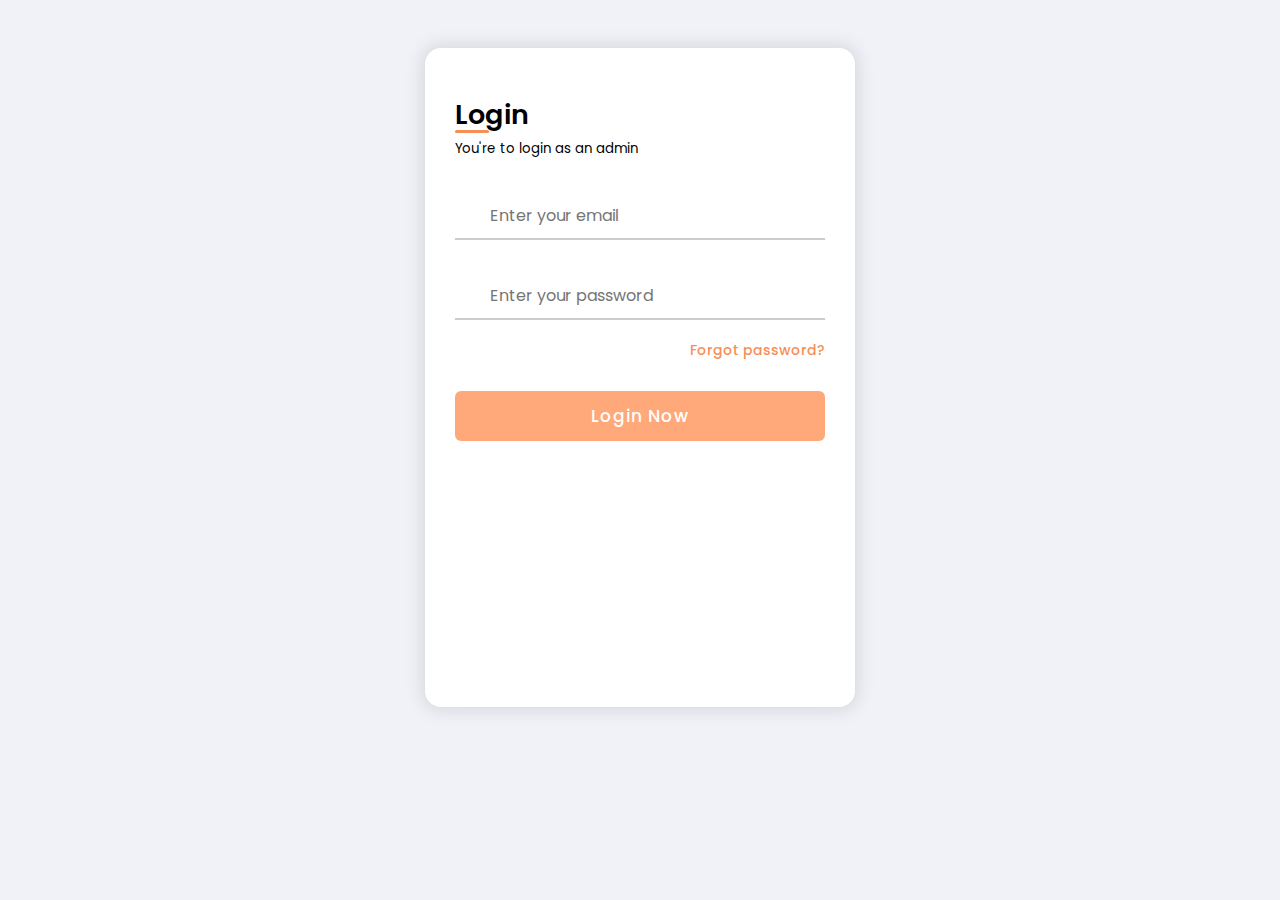
<file: admin/login.html>
<!DOCTYPE html>
<html lang="en">

<head>
    <meta charset="UTF-8">
    <meta http-equiv="X-UA-Compatible" content="IE=edge">
    <meta name="viewport" content="width=device-width, initial-scale=1.0">
    <title>Login as an admin | Aime Igirimpuhwe</title>
    <link rel="stylesheet" href="admin.css">
    <link rel="stylesheet" href="https://unicons.iconscout.com/release/v4.0.0/css/line.css">
    <script>
        let userRole = JSON.parse(localStorage.getItem("user_info"))?.role;
        console.log(userRole);
        if (userRole == "admin") {
            window.location = "/admin/dashboard.html";
        }
    </script>
</head>

<body>
    <div class="login-container">

        <div class="container">
            <div class="forms">
                <div class="form login">
                    <span class="title">Login</span> <br>
                    <small>You're to login as an admin</small>

                    <form action="#">
                        <div class="input-field">
                            <input required type="email" class="email" placeholder="Enter your email" required>
                            <i class="uil uil-envelope"></i>
                        </div>

                        <div class="input-field">
                            <input required type="password" class="password" placeholder="Enter your password" required>
                            <i class="uil uil-lock icon"></i>
                            <i class="uil uil-eye-slash showHidePw"></i>
                        </div>

                        <div class="checkbox-text">
                            <div class="checkbox-content">
                                <!-- <input required type="checkbox" id="logCheck"> -->
                                <label for="logCheck" class="text">Remember me</label>
                            </div>

                            <a href="#" class="text">Forgot password?</a>
                        </div>
                        <p class="error"></p>
                        <div class="input-field button">
                            <input type="button" id="submit-btn" type="submit" value="Login Now"
                                onclick="validateForm()">
                        </div>
                    </form>
                </div>
            </div>
        </div>
    </div>
    <script>

        function validateForm() {
            document.querySelector("#submit-btn").value = "Logging in..."
            let email = document.querySelector(".email").value;
            let password = document.querySelector(".password").value;
            let errorEl = document.querySelector(".error");
            if (!email.trim().length) {
                errorEl.innerHTML = "Email cannot be empty";
                document.querySelector("#submit-btn").value = "Login"

            } else if (!password.trim().length) {
                errorEl.innerHTML = "Password cannot be empty";
                document.querySelector("#submit-btn").value = "Login"

            } else {

                // https://ai-brand-server.herokuapp.com/auth/login
                fetch("https://ai-brand-server.herokuapp.com/auth/login", {
                    method: 'POST',
                    headers: {
                        'Content-Type': 'application/json'
                    },
                    body: JSON.stringify({
                        email: email,
                        password: password
                    })
                }).then((res) => res.json())
                    .then((data) => {
                        errorEl.innerHTML = "";
                        localStorage.setItem("user_info", JSON.stringify({ user: data.data, token: data.token }));
                        document.querySelector("#submit-btn").value = "Login"
                        if (data.data.role == "admin") {
                            return window.location = "/admin/dashboard.html";
                        }
                    })
                    .catch((error) => {
                        errorEl.innerHTML = "Invalid credentials, try again!"
                        console.log(error.error);
                        document.querySelector("#submit-btn").value = "Login"
                    })
            }
        }
    </script>
</body>

</html>
</file>
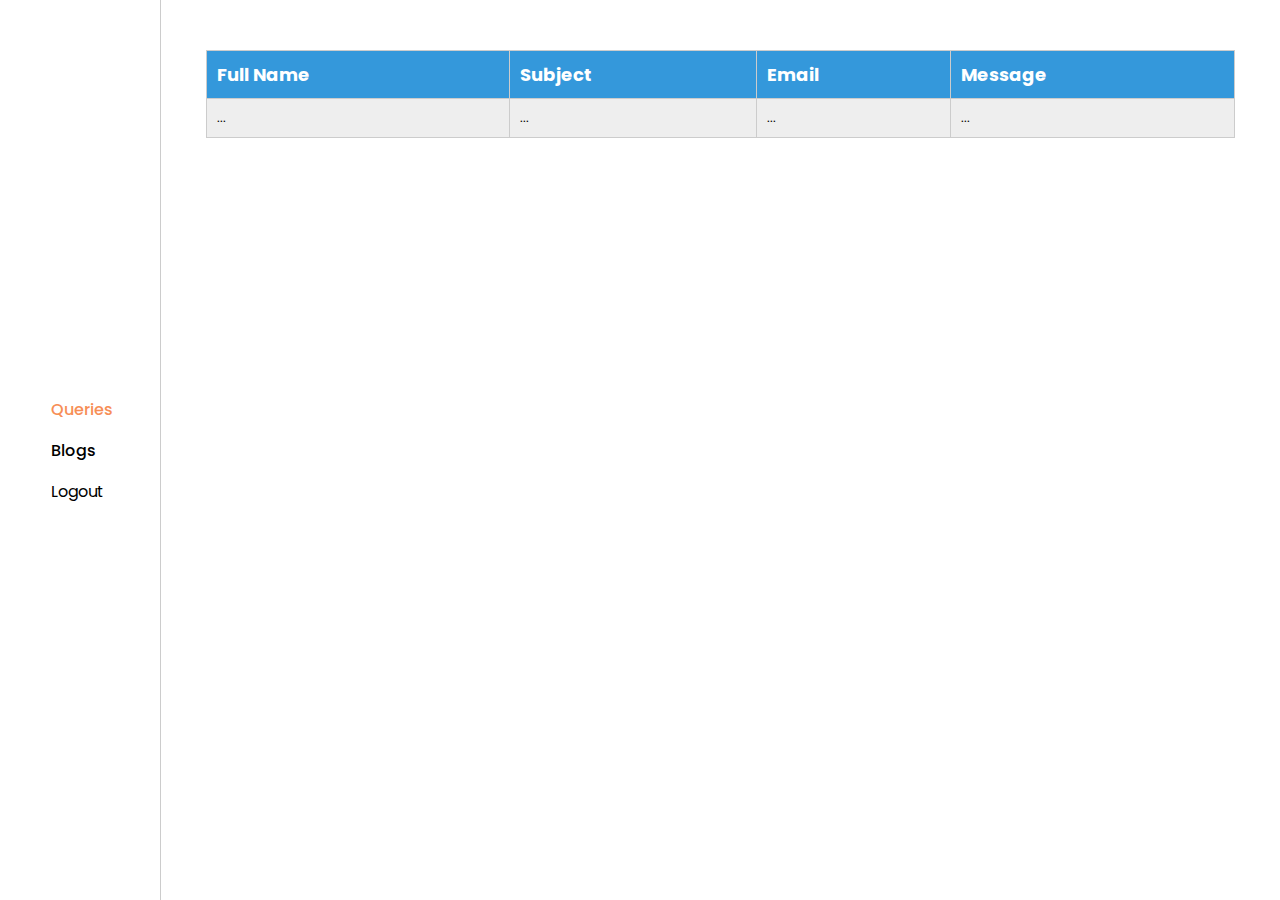
<file: admin/query.html>
<!DOCTYPE html>
<html lang="en">

<head>
    <meta charset="UTF-8">
    <meta http-equiv="X-UA-Compatible" content="IE=edge">
    <meta name="viewport" content="width=device-width, initial-scale=1.0">
    <title>Contact messages | Admin</title>
    <link rel="stylesheet" href="./admin.css">
    <script>
        let userRole = JSON.parse(localStorage.getItem("user_info"))?.user.role;
        if (!userRole || userRole != "admin") {
            window.location = "/";
        } else {
            return;
        }
    </script>
</head>

<body>
    <div class="dashboard-wrapper">
        <div class="admin-sidebar">
            <ul class="admin-ul">
                <li class="active">
                    <i class="uil uil-envelope-check"></i>
                    <a href="/admin/query.html">&nbsp;Queries</a>
                </li>
                <x></x>
                <li>
                    <i class="uil uil-blogger"></i>
                    <a href="/admin/dashboard.html">&nbsp;Blogs</a>
                </li>
                <li onClick="logout()">
                    <i class="uil uil-sign-out-alt"></i>
                    <span>&nbsp;Logout</span>
                </li>
            </ul>
        </div>
        <div class="admin-main">
            <table>
                <thead>
                    <tr>
                        <th>Full Name</th>
                        <th>Subject</th>
                        <th>Email</th>
                        <th>Message</th>
                    </tr>
                </thead>
                <tbody>
                    <tr id="loader">
                        <td>...</td>
                        <td>...</td>
                        <td>...</td>
                        <td>...</td>
                    </tr>
                </tbody>
            </table>
        </div>
    </div>
    <script>
        let token = JSON.parse(localStorage.getItem("user_info"))?.token;
        let tbodyElem = document.querySelector("tbody");
        fetch("https://ai-brand-server.herokuapp.com/contact", {
            method: 'GET',
            headers: {
                'authorization': token
            },
        }).then((res) => res.json())
            .then((data) => {
                data.forEach(query => {
                    let trElem = document.createElement('tr');
                    let td1 = document.createElement('td');
                    let td2 = document.createElement('td');
                    let td3 = document.createElement('td');
                    let td4 = document.createElement('td');

                    td1.innerHTML = query.name;
                    td2.innerHTML = query.subject;
                    td3.innerHTML = query.email;
                    td4.innerHTML = query.message;
                    trElem.append(td1, td2, td3, td4);
                    tbodyElem.append(trElem);
                    document.querySelector('#loader').style.display = 'none';
                });
            })
            .catch((error) => {
                console.log(error)
            })
    </script>
</body>

</html>
</file>
<file: admin/admin.css>
@import url('https://fonts.googleapis.com/css2?family=Poppins:wght@300;400;500;600;700&display=swap');

* {
  margin: 0;
  padding: 0;
  box-sizing: border-box;
  font-family: 'Poppins', 'sans-serif';
}

body {
  height: 100vh;
  height: 100vh;
  /* display: flex;
  align-items: center;
  justify-content: center; */
}

.container {
  position: relative;
  max-width: 430px;
  width: 100%;
  box-shadow: 0 0px 17px 4px rgb(0 0 0 / 10%);
  overflow: hidden;
  height: 82%;
  border-radius: 16px;
}

.container .forms {
  width: 200%;
  display: flex;
  height: 440px;
  align-items: center;
  transition: height 0.4s ease;
}

.container .form {
  width: 50%;
  padding: 30px;
  border-radius: 12px;
  background: #fff;
  transition: margin-left 0.36s ease;
}

.container.active .login {
  margin-left: -50%;
  opacity: 0;
  transition: margin-left 0.36s ease, opacity 0.3s ease;
}

.container .signup {
  opacity: 0;
  transition: opacity 0.18s ease;
}

.container.active .signup {
  opacity: 1;
  transition: opacity 0.4s ease;
}

.container.active .forms {
  height: 600px;
}
td {
    font-size: 0.8rem !important;
}

.container .form .title {
  position: relative;
  font-size: 27px;
  font-weight: 600;
}

.form .title::before {
  content: '';
  position: absolute;
  left: 0;
  bottom: 0;
  height: 3px;
  width: 34px;
  background-color: #f78e56;
  border-radius: 25px;
}

.form .input-field {
  position: relative;
  height: 50px;
  width: 100%;
  margin-top: 30px;
}

.input-field input {
  position: absolute;
  height: 100%;
  width: 100%;
  padding: 0 35px;
  border: none;
  outline: none;
  font-size: 16px;
  border-bottom: 2px solid #ccc;
  border-top: 2px solid transparent;
  transition: border-bottom-color 0.4s ease;
}

.input-field input:is(:focus, :valid) {
  border-bottom-color: #f78e56;
}

.input-field i {
  position: absolute;
  top: 50%;
  transform: translateY(-50%);
  color: #999;
  font-size: 23px;
  transition: color 0.4s ease;
}

.input-field input:is(:focus, :valid) ~ i {
  color: #f78e56;
}

.input-field i.icon {
  left: 0;
}

.input-field i.showHidePw {
  right: 0;
  cursor: pointer;
  padding: 10px;
}

.form .checkbox-text {
  display: flex;
  justify-content: space-between;
  margin-top: 20px;
}

.checkbox-text .checkbox-content {
  display: flex;
  align-items: center;
}

.checkbox-content input {
  margin: 0 8px -2px 4px;
  accent-color: #f78e56;
}

.form .text {
  color: #ffff;
  font-size: 14px;
}

.form a.text {
  color: #f78e56;
  text-decoration: none;
}

.form a {
  text-decoration: none;
}

.form a:hover {
  text-decoration: underline;
}

.form .button input {
  border: none;
  color: rgb(255, 255, 255);
  font-size: 17px;
  font-weight: 500;
  letter-spacing: 1px;
  border-radius: 6px;
  background-color: #ffa97a;
  cursor: pointer;
  transition: all 0.6s ease;
}

.button input:hover {
  background-color: #f78e56;
}

.form .login-signup {
  margin-top: 30px;
  text-align: center;
}

/* Dashboard */
.dashboard-wrapper {
  height: 100%;
  width: 100%;
  display: flex;
  align-items: center;
  justify-content: center;
}
.action-icon {
  display: inline-flex;
  align-items: center;
  justify-content: center;
  position: absolute;
  right: 14%;
  top: 0;
  cursor: pointer;
  background: transparent !important;
}
.statistics {
  display: flex;
  align-content: center;
  align-items: center;
  flex-wrap: wrap;
  margin-top: 1.4rem;
}
.action-icon.two {
  right: 0;
}
.action-icon i {
  color: crimson;
  border-radius: 50% !important;
  padding: 0 6px;
  font-weight: bolder;
  background: rgb(247 247 247);
}
.admin-sidebar {
  border-right: 1px solid #ccc;
  flex: 1;
  height: 100%;
  display: flex;
  align-items: center;
  justify-content: center;
}
table {
    width: 92%;
  border-collapse: collapse;
  margin: 50px auto;
}

/* Zebra striping */
tr:nth-of-type(odd) {
  background: #eee;
}

th {
  background: #3498db;
  color: white;
  font-weight: bold;
}

td,
th {
  padding: 10px;
  border: 1px solid #ccc;
  text-align: left;
  font-size: 18px;
}

/* 
Max width before this PARTICULAR table gets nasty
This query will take effect for any screen smaller than 760px
and also iPads specifically.
*/
@media only screen and (max-width: 760px),
  (min-device-width: 768px) and (max-device-width: 1024px) {
  table {
    width: 100%;
  }

  /* Force table to not be like tables anymore */
  table,
  thead,
  tbody,
  th,
  td,
  tr {
    display: block;
  }

  /* Hide table headers (but not display: none;, for accessibility) */
  thead tr {
    position: absolute;
    top: -9999px;
    left: -9999px;
  }

  tr {
    border: 1px solid #ccc;
  }

  td {
    /* Behave  like a "row" */
    border: none;
    border-bottom: 1px solid #eee;
    position: relative;
    padding-left: 50%;
  }

  td:before {
    /* Now like a table header */
    position: absolute;
    /* Top/left values mimic padding */
    top: 6px;
    left: 6px;
    width: 45%;
    padding-right: 10px;
    white-space: nowrap;
    /* Label the data */
    content: attr(data-column);

    color: #000;
    font-weight: bold;
  }
}
@media screen and (max-width: 448px) {
  .container {
    width: 99%;
  }
  .admin-main {
    flex: 4;
  }
  .admin-sidebar {
    flex: 2;
  }
}
.admin-main {
  flex: 7;
  width: 91%;
  height: 100%;
}
.login-container {
  width: 100%;
  height: 100%;
  display: flex;
  justify-content: center;
  align-self: center;
  padding: 3rem 0;
  background-color: #f0f2f8;
}
.login-container .container {
  background-color: #ffffff;
}
.admin-ul {
  list-style-type: none;
}
.admin-ul li {
  margin: 1rem 0;
  display: flex;
  align-items: center;
  cursor: pointer;
  justify-content: start;
}
.admin-ul li.active a {
  color: #f78e56 !important;
}
.admin-ul li.active i {
  color: #f78e56 !important;
}
.top-header {
  margin: 1.2rem;
}
a {
  text-decoration: none;
  font-size: 1rem;
  color: #000;
  font-weight: 500;
}
i {
  /* margin-right: 0.6rem; */
  font-size: 1.4rem;
}
.blogs {
  display: flex;
  align-items: start;
  justify-content: start;
  flex-wrap: wrap;
  margin-top: 2rem;
}
.card {
  margin: 0.8rem;
  width: 355px;
  background-color: #fff;
  box-shadow: 0 0 7px #bbbbbb99;
  border-radius: 0.5rem;
  transition: 0.3s all ease;
  cursor: pointer;
}
.card:hover {
  transform: translateY(-2px) scale(1.04);
  box-shadow: 0 5px 20px rgba(0, 0, 0, 0.1);
}
.new-blog-btn {
  position: fixed;
  bottom: 2rem;
  right: 1rem;
  cursor: pointer;
}
.error {
  margin-top: 1rem;
  color: crimson;
  text-align: center;
  font-weight: bold;
}
.blog-form-title {
  padding-left: 5rem;
  padding-top: 2rem;
  margin-bottom: -4rem;
}
.new-blog-btn i {
  color: #fff !important;
}
.new-blog-btn .stat-card-icon.stat-card-icon--primary .stat-card-icon-circle {
  background-color: #f28d56 !important;
}
.visible {
  display: flex !important;
}
.file-input__input {
  width: 0.1px;
  height: 0.1px;
  opacity: 0;
  overflow: hidden;
  position: absolute;
  z-index: -1;
}

.file-input__label {
  cursor: pointer;
  display: inline-flex;
  align-items: center;
  border-radius: 4px;
  font-size: 14px;
  font-weight: 600;
  color: #fff;
  font-size: 14px;
  padding: 10px 12px;
  background-color: #4245a8;
  box-shadow: 0px 0px 2px rgba(0, 0, 0, 0.25);
}

.file-input__label svg {
  height: 16px;
  margin-right: 4px;
}

.create-blog-btn {
  margin: 1rem 0;
}
/* .new-blog-form-wrapper {
  display: flex !important;
} */
.edit-blog-form-wrapper,
.new-blog-form-wrapper {
  background-color: #f7f7f7;
  width: 100vw;
  height: 100vh;
  display: none;
  overflow-y: scroll;
  box-shadow: 0 0 10px -1px #ccc;
  margin: auto;
  position: fixed;
  z-index: 999;
  top: 0;
  right: 0;
  left: 0;
  border-radius: 5px;
  bottom: 0;
}
.edit-blog-form,
.new-blog-form {
  width: 61vw;
  background-color: #fff;
  margin: auto;
  position: relative;
}
.close-btn {
  width: 35px;
  height: 35px;
  background-color: rgb(34, 33, 33);
  border-radius: 50%;
  padding: 0.4rem;
  position: absolute;
  right: 1rem;
  color: #fff;
  text-align: center;
  font-weight: bold;
  top: 1%;
  cursor: pointer;
}
.card-header {
  width: 100%;
}
.input__container {
  background-color: var(--input-bg-color);
  padding: 0.9rem;
  margin: 1rem 0;
  height: 80px;
  border-radius: 0.7rem;
  display: flex;
  flex-direction: column;
}
#create-blog-container {
  width: 80%;
}
.contact-flex {
  display: flex;
}
.contact-flex .input__container:first-of-type {
  margin-right: 0.9rem;
}
.contact-flex .input__container {
  width: 49%;
}
.contact__label {
  font-size: 0.8rem;
}
.contact__input,
textarea {
  border: none;
  outline: none;
  height: 60%;
  font-size: 1rem;
  color: var(--gray-color);
  background-color: transparent;
}
.contact__label {
  font-weight: bold;
}
.input__container.textarea {
  height: 100%;
}
.contact-right-side {
  width: 65%;
}
.contact__information {
  display: flex;
  justify-content: start;
  width: 70%;
  margin: 1.3rem 0;
  align-items: center;
}
.contact__subtitle {
  color: var(--gray-color);
}
.contact__information img {
  width: 30px;
  height: 30px;
  margin-right: 1.2rem;
}
.contactme-sides {
  align-items: start;
}

.contact-btn {
  background-color: #fff;
  color: var(--orange-color);
}
.contact-btn:hover {
  background-color: #fff;
}
.card-header img {
  width: 100%;
  border-top-left-radius: 0.5rem;
  border-top-right-radius: 0.5rem;
}

.card-content {
  padding: 1rem;
  position: relative;
}

.card-content span {
  background-color: #f78e56;
  color: #fff;
  font-weight: 300;
  font-size: 10px;
  padding: 0.5rem 0.75rem;
  border-radius: 1rem;
  text-transform: uppercase;
}

.card-content h3 {
  margin: 1rem 0 0.5rem 0;
}

.card-content p {
  font-size: 14px;
}

.card-footer {
  display: flex;
  align-items: center;
  justify-content: space-between;
  padding: 1rem;
}

.card-footer img {
  width: 2.5rem;
  height: 2.5rem;
  border-radius: 50%;
  object-fit: cover;
}

.card-footer .author {
  flex: 1;
  margin-left: 1rem;
}

.author p {
  font-weight: 700;
  font-size: 14px;
}

.author small {
  font-size: 12px;
}

.stat-card {
  background: #fff;
  padding: 25px;
  margin-bottom: 25px;
  border-radius: 5px;
  margin-right: 1.9rem;
  overflow: hidden;
  display: flex;
  min-width: 240px;
  justify-content: space-between;
  box-shadow: 0 2px 10px rgba(0, 0, 0, 0.1);
  transition: all 0.2s;
}
.stat-card:hover {
  transform: translateY(-2px);
  box-shadow: 0 5px 20px rgba(0, 0, 0, 0.1);
}
.stat-card-icon-circle {
  height: 60px;
  width: 60px;
  border-radius: 60px;
  background: rgba(0, 123, 255, 0.2);
  display: flex;
  align-items: center;
  justify-content: center;
}
.stat-card-icon-circle i {
  font-size: 30px;
  color: #007bff;
}
@media screen and (max-width: 807px) {
  .dashboard-wrapper {
    flex-direction: column;
    height: auto;
  }
  .admin-sidebar {
    width: 100%;
    background: #f7f7f7;
    padding: 0.7rem;
  }
  .admin-ul {
    display: flex;
  }
  .admin-ul li {
    margin: 0 1rem;
  }
}
.stat-card-icon.stat-card-icon--success .stat-card-icon-circle {
  background: rgba(40, 167, 69, 0.2);
}
.stat-card-icon.stat-card-icon--success .stat-card-icon-circle i {
  color: #28a745;
}
.stat-card-icon.stat-card-icon--danger .stat-card-icon-circle {
  background: rgba(220, 53, 69, 0.2);
}
.stat-card-icon.stat-card-icon--danger .stat-card-icon-circle i {
  color: #dc3545;
}
.stat-card-icon.stat-card-icon--warning .stat-card-icon-circle {
  background: rgba(255, 193, 7, 0.2);
}
.stat-card-icon.stat-card-icon--warning .stat-card-icon-circle i {
  color: #ffc107;
}
.stat-card-icon.stat-card-icon--primary .stat-card-icon-circle {
  background: rgba(0, 123, 255, 0.2);
}
.stat-card-icon.stat-card-icon--primary .stat-card-icon-circle i {
  color: #007bff;
}
</file>
